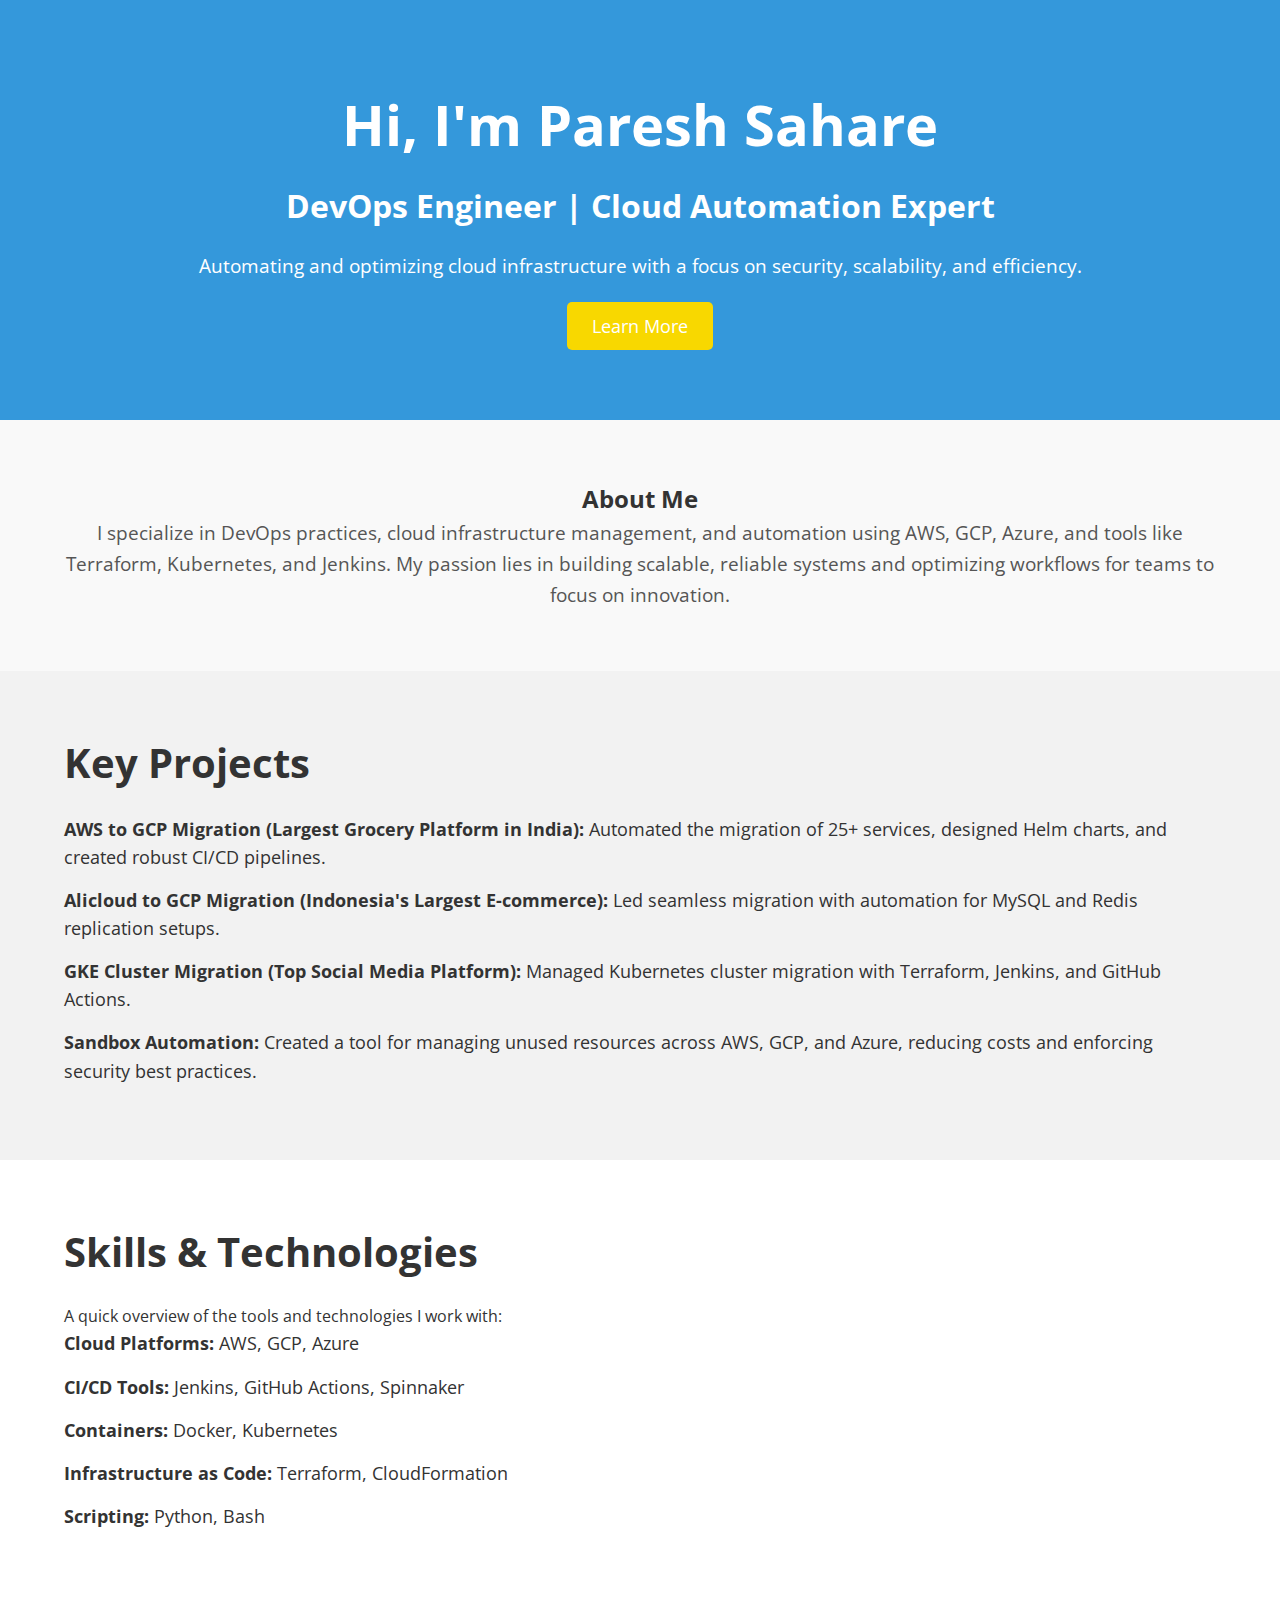
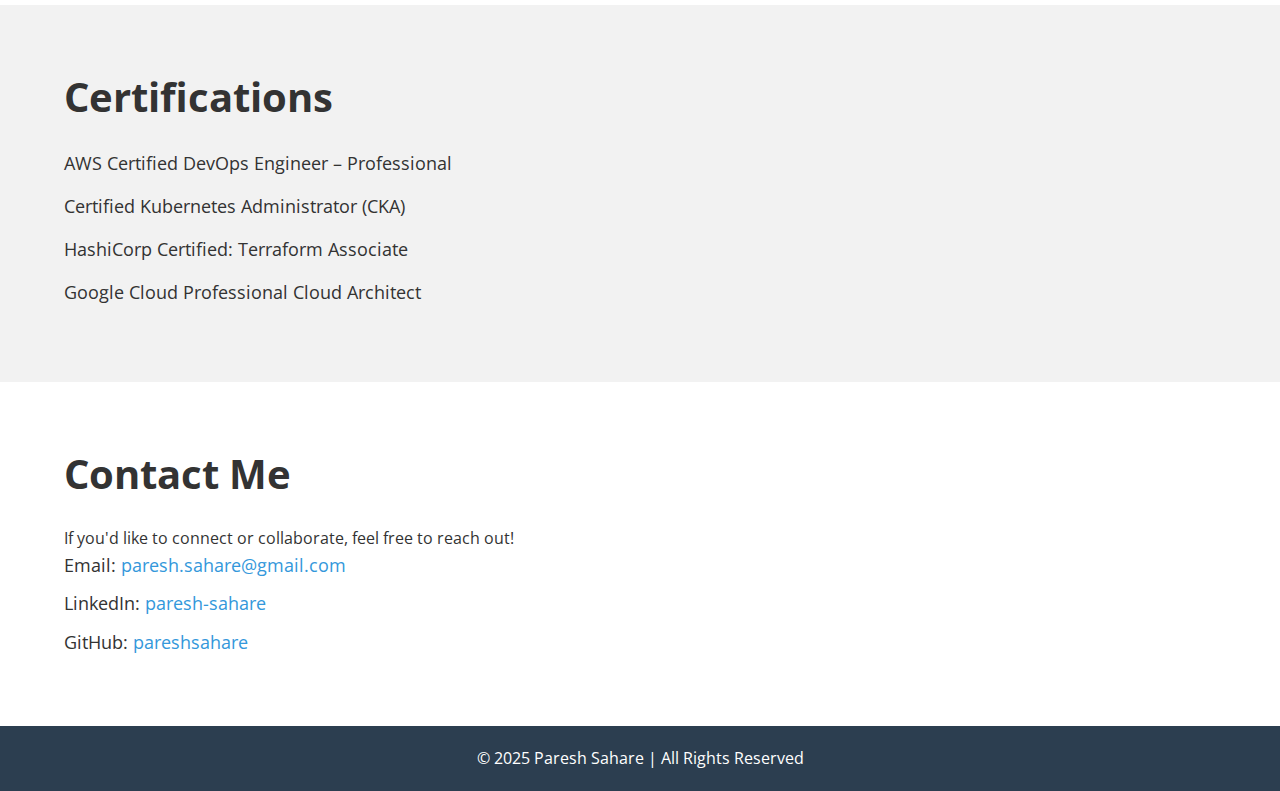
<file: index.html>
<!DOCTYPE html>
<html lang="en">
<head>
    <meta charset="UTF-8">
    <meta name="viewport" content="width=device-width, initial-scale=1.0">
    <title>Paresh Sahare | DevOps Engineer</title>
    <link href="https://fonts.googleapis.com/css2?family=Open+Sans:wght@600&display=swap" rel="stylesheet">
    <link rel="stylesheet" href="style.css">
</head>
<body>

    <!-- Hero Section -->
    <section id="hero">
        <div class="container">
            <h1>Hi, I'm Paresh Sahare</h1>
            <h2>DevOps Engineer | Cloud Automation Expert</h2>
            <p>Automating and optimizing cloud infrastructure with a focus on security, scalability, and efficiency.</p>
            <a href="#about" class="cta-btn">Learn More</a>
        </div>
    </section>

    <!-- About Me Section -->
    <section id="about">
        <div class="container">
            <h2>About Me</h2>
            <p>I specialize in DevOps practices, cloud infrastructure management, and automation using AWS, GCP, Azure, and tools like Terraform, Kubernetes, and Jenkins. My passion lies in building scalable, reliable systems and optimizing workflows for teams to focus on innovation.</p>
        </div>
    </section>

    <!-- Key Projects Section -->
    <section id="projects">
        <div class="container">
            <h2>Key Projects</h2>
            <ul>
                <li><strong>AWS to GCP Migration (Largest Grocery Platform in India):</strong> Automated the migration of 25+ services, designed Helm charts, and created robust CI/CD pipelines.</li>
                <li><strong>Alicloud to GCP Migration (Indonesia's Largest E-commerce):</strong> Led seamless migration with automation for MySQL and Redis replication setups.</li>
                <li><strong>GKE Cluster Migration (Top Social Media Platform):</strong> Managed Kubernetes cluster migration with Terraform, Jenkins, and GitHub Actions.</li>
                <li><strong>Sandbox Automation:</strong> Created a tool for managing unused resources across AWS, GCP, and Azure, reducing costs and enforcing security best practices.</li>
            </ul>
        </div>
    </section>

    <!-- Skills & Technologies Section -->
    <section id="skills">
        <div class="container">
            <h2>Skills & Technologies</h2>
            <p>A quick overview of the tools and technologies I work with:</p>
            <ul>
                <li><strong>Cloud Platforms:</strong> AWS, GCP, Azure</li>
                <li><strong>CI/CD Tools:</strong> Jenkins, GitHub Actions, Spinnaker</li>
                <li><strong>Containers:</strong> Docker, Kubernetes</li>
                <li><strong>Infrastructure as Code:</strong> Terraform, CloudFormation</li>
                <li><strong>Scripting:</strong> Python, Bash</li>
            </ul>
        </div>
    </section>

    <!-- Certifications Section -->
    <section id="certifications">
        <div class="container">
            <h2>Certifications</h2>
            <ul>
                <li>AWS Certified DevOps Engineer – Professional</li>
                <li>Certified Kubernetes Administrator (CKA)</li>
                <li>HashiCorp Certified: Terraform Associate</li>
                <li>Google Cloud Professional Cloud Architect</li>
            </ul>
        </div>
    </section>

    <!-- Contact Section -->
    <section id="contact">
        <div class="container">
            <h2>Contact Me</h2>
            <p>If you'd like to connect or collaborate, feel free to reach out!</p>
            <ul>
                <li>Email: <a href="mailto:paresh.sahare@gmail.com">paresh.sahare@gmail.com</a></li>
                <li>LinkedIn: <a href="https://linkedin.com/in/paresh-sahare" target="_blank">paresh-sahare</a></li>
                <li>GitHub: <a href="https://github.com/pareshsahare" target="_blank">pareshsahare</a></li>
            </ul>
        </div>
    </section>

    <!-- Footer Section -->
    <footer>
        <div class="container">
            <p>&copy; 2025 Paresh Sahare | All Rights Reserved</p>
        </div>
    </footer>

</body>
</html>
</file>
<file: style.css>
/* Reset and Global Styles */
* {
    margin: 0;
    padding: 0;
    box-sizing: border-box;
}

body {
    font-family: 'Open Sans', sans-serif;
    background-color: #fff;
    color: #333;
    line-height: 1.6;
}

.container {
    width: 90%;
    margin: 0 auto;
    max-width: 1200px;
}

/* Hero Section */
#hero {
    background-color: #3498db;
    color: white;
    padding: 80px 0;
    text-align: center;
}

#hero h1 {
    font-size: 3.5rem;
    margin-bottom: 10px;
}

#hero h2 {
    font-size: 2rem;
    margin-bottom: 20px;
}

#hero p {
    font-size: 1.2rem;
    margin-bottom: 30px;
}

.cta-btn {
    background-color: #f8d800;
    color: white;
    padding: 12px 25px;
    text-decoration: none;
    border-radius: 5px;
    font-size: 1.1rem;
}

.cta-btn:hover {
    background-color: #ffb700;
}

/* Sections */
section {
    padding: 60px 0;
}

/* About Section */
#about {
    background-color: #f9f9f9;
    text-align: center;
}

#about p {
    font-size: 1.2rem;
    color: #555;
}

/* Projects Section */
#projects {
    background-color: #f2f2f2;
    text-align: left;
}

#projects h2 {
    font-size: 2.5rem;
    margin-bottom: 20px;
}

#projects ul {
    list-style: none;
}

#projects li {
    font-size: 1.1rem;
    margin-bottom: 15px;
}

/* Skills Section */
#skills {
    background-color: #fff;
    text-align: left;
}

#skills h2 {
    font-size: 2.5rem;
    margin-bottom: 20px;
}

#skills ul {
    list-style: none;
}

#skills li {
    font-size: 1.1rem;
    margin-bottom: 15px;
}

/* Certifications Section */
#certifications {
    background-color: #f2f2f2;
    text-align: left;
}

#certifications h2 {
    font-size: 2.5rem;
    margin-bottom: 20px;
}

#certifications ul {
    list-style: none;
}

#certifications li {
    font-size: 1.1rem;
    margin-bottom: 15px;
}

/* Contact Section */
#contact {
    background-color: #fff;
    text-align: left;
}

#contact h2 {
    font-size: 2.5rem;
    margin-bottom: 20px;
}

#contact ul {
    list-style: none;
}

#contact li {
    font-size: 1.1rem;
    margin-bottom: 10px;
}

#contact a {
    color: #3498db;
    text-decoration: none;
}

#contact a:hover {
    text-decoration: underline;
}

/* Footer Section */
footer {
    background-color: #2c3e50;
    color: white;
    text-align: center;
    padding: 20px;
}

footer p {
    font-size: 1rem;
}
</file>
